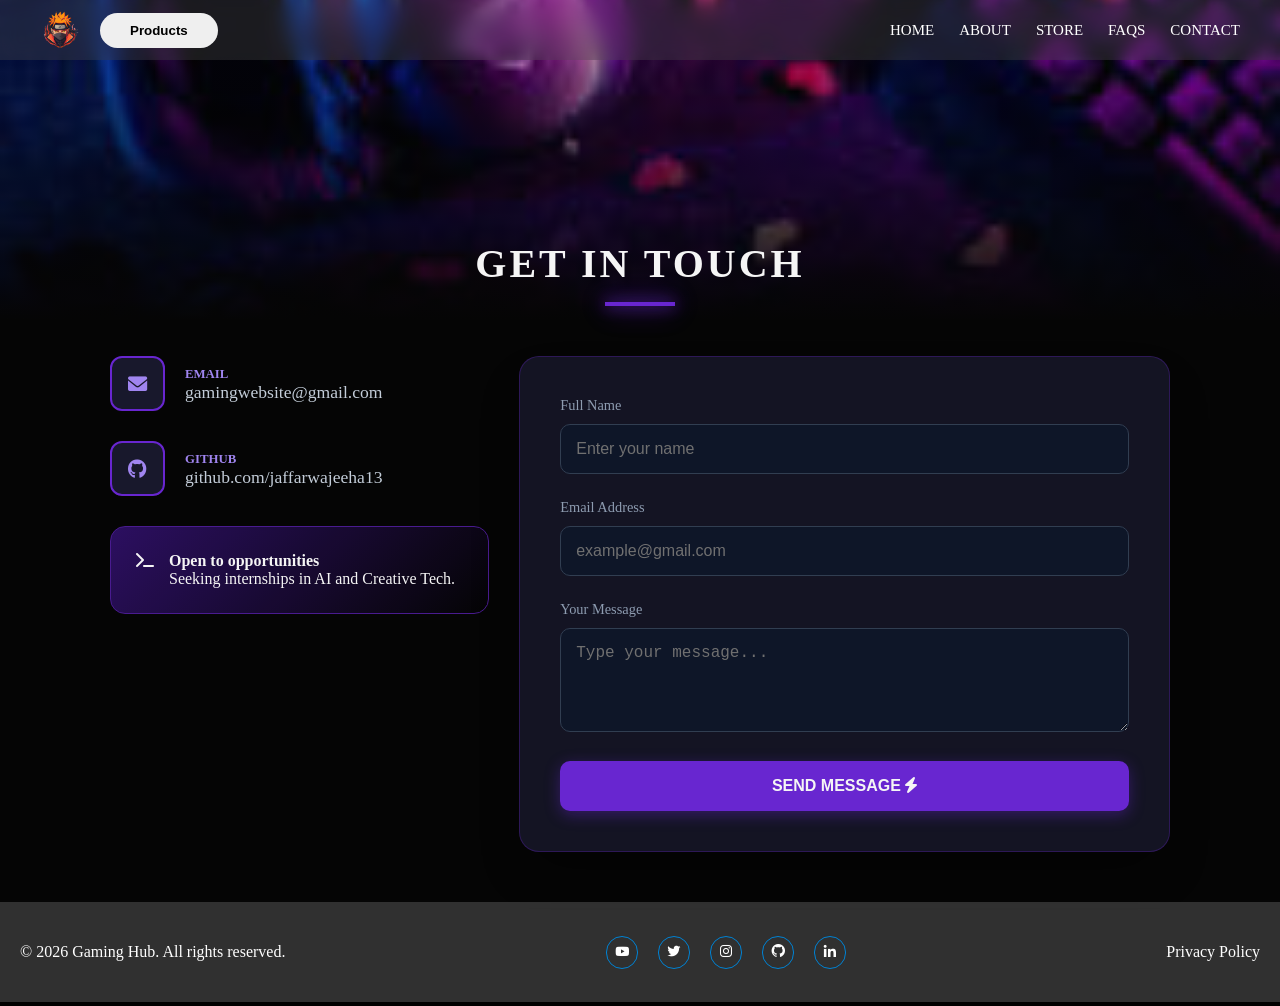
<file: contact.html>
<!DOCTYPE html>
<html lang="en">

<head>
    <meta charset="UTF-8">
    <meta name="viewport" content="width=device-width, initial-scale=1.0">
    <title>Gaming Portfolio | Contact</title>
    <link rel="stylesheet" href="style.css">
    <link rel="stylesheet" href="https://cdnjs.cloudflare.com/ajax/libs/font-awesome/6.0.0/css/all.min.css">
    <link rel="stylesheet" href="https://unpkg.com/boxicons@2.1.4/css/boxicons.min.css">
    <script src="cdn/jquery-3.6.0.min.js"></script>
    <!-- <script src="https://code.jquery.com/jquery-3.6.0.min.js"></script> -->
    <script src="cdn/jquery.validate.min.js"></script>
    <!-- <script src="https://cdnjs.cloudflare.com/ajax/libs/jquery-validate/1.19.5/jquery.validate.min.js"></script> -->
</head>

<body>
    <header>
        <div class="head-left">
            <img src="images/logo.png" alt="logo">
            <button>Products</button>
        </div>

        <div class="head-right">
            <p><a href="index.html">HOME</a></p>
            <p><a href="index.html">ABOUT</a></p>
            <p><a href="index.html">STORE</a></p>
            <p><a href="FAQS.html">FAQS</a></p>
            <p><a href="#">CONTACT</a></p>
        </div>
    </header>
    <div id="contact-form-btn">
        <div class="gaming-bg-header"></div>
        <main class="contact-area">
            <div class="section-title">
                <h2>Get In Touch</h2>
                <div class="purple-glow-bar"></div>
            </div>
            <div class="flex-container">
                <div class="contact-details">
                    <div class="detail-item">
                        <div class="icon-wrap"><i class="fas fa-envelope"></i></div>
                        <div>
                            <span class="label">Email</span>
                            <p class="value">gamingwebsite@gmail.com</p>
                        </div>
                    </div>
                    <div class="detail-item">
                        <div class="icon-wrap"><i class="fab fa-github"></i></div>
                        <div>
                            <span class="label">GitHub</span>
                            <p class="value">github.com/jaffarwajeeha13</p>
                        </div>
                    </div>
                    <div class="gaming-status">
                        <i class="fas fa-terminal"></i>
                        <div>
                            <strong>Open to opportunities</strong>
                            <p>Seeking internships in AI and Creative Tech.</p>
                        </div>
                    </div>
                </div>
                <div class="glass-form-container">
                    <form id="contactForm">
                        <div class="input-box">
                            <label for="name">Full Name</label>
                            <input type="text" name="name" id="name" placeholder="Enter your name">
                        </div>
                        <div class="input-box">
                            <label for="email">Email Address</label>
                            <input type="email" name="email" id="email" placeholder="example@gmail.com">
                        </div>
                        <div class="input-box">
                            <label for="message">Your Message</label>
                            <textarea name="message" id="message" rows="4"
                                placeholder="Type your message..."></textarea>
                        </div>
                        <button type="submit" id="submitBtn">
                            SEND MESSAGE <i class="fas fa-bolt"></i>
                        </button>
                    </form>
                </div>
            </div>
        </main>

        <footer class="footer">
            <p>&copy; 2026 Gaming Hub. All rights reserved.</p>
            <ul>
                <li><a href="#"><i class="bx bxl-youtube"></i></a></li>
                <li><a href="#"><i class="bx bxl-twitter"></i></a></li>
                <li><a href="#"><i class="bx bxl-instagram"></i></a></li>
                <li><a href="#"><i class="bx bxl-github"></i></a></li>
                <li><a href="#"><i class="bx bxl-linkedin"></i></a></li>
            </ul>
            <p>Privacy Policy</p>
        </footer>
    </div>

    <script>
        $(document).ready(function () {
            // Initial animation
            $('.contact-area').hide().fadeIn(1500);

            // JQuery Validation Setup
            $("#contactForm").validate({
                rules: {
                    name: {
                        required: true,
                        minlength: 3
                    },
                    email: {
                        required: true,
                        email: true
                    },
                    message: {
                        required: true,
                        minlength: 10
                    }
                },
                messages: {
                    name: {
                        required: "Please enter your tag (name)",
                        minlength: "Name must be at least 3 characters"
                    },
                    email: {
                        required: "Email is required to connect",
                        email: "Please enter a valid email address"
                    },
                    message: {
                        required: "The message box is empty!",
                        minlength: "Your message is too short for the quest"
                    }
                },
                // This replaces your manual form submit logic
                submitHandler: function (form) {
                    const name = $('input[name="name"]').val();
                    $('#submitBtn').prop('disabled', true).html('SENDING... <i class="fas fa-spinner fa-spin"></i>');

                    // Simulate API Call
                    setTimeout(function () {
                        alert("GG, " + name + "! Your message was sent successfully.");
                        $('#submitBtn').prop('disabled', false).html('SEND MESSAGE <i class="fas fa-bolt"></i>');
                        form.reset();
                    }, 1500);
                }
            });

            // Focus/Blur effects (retained from your original code)
            $('input, textarea').on('focus', function () {
                $(this).css({
                    'border-color': '#6d28d9',
                    'box-shadow': '0 0 10px rgba(109, 40, 217, 0.5)',
                    'transform': 'scale(1.01)'
                });
            });

            $('input, textarea').on('blur', function () {
                $(this).css({
                    'border-color': '#334155',
                    'box-shadow': 'none',
                    'transform': 'scale(1)'
                });
            });
        });
    </script>
</body>

</html>
</file>
<file: style.css>
* {
    margin: 0;
    padding: 0;
    box-sizing: border-box;
}

body {
    margin: 0;
    padding: 0;
    background-color: #000000;
    scroll-behavior: smooth;
}

.container {
    font-family: Arial, Helvetica, sans-serif;
    color: white;
    display: flex;
    flex-direction: column;
    align-items: center;
    position: relative;
}

header {
    position: absolute;
    top: 0;
    right: 0;
    left: 0;
    display: flex;
    align-items: center;
    justify-content: space-between;
    padding: 10px 40px;
    z-index: 999;
    background-color: #4b4b4b5b;
    backdrop-filter: blur(10px);
}

.head-left {
    display: flex;
    align-items: center;
}

.head-left img {
    width: 40px;
    height: 40px;
    margin-right: 20px;
}

.head-left button {
    border: none;
    padding: 10px 30px;
    border-radius: 20px;
    font-weight: 700;
    cursor: pointer;
    transition: 0.3s;
}

.head-left button:hover {
    opacity: 0.7;
}

.head-right {
    display: flex;
}

.head-right a {
    color: white;
    text-decoration: none;
    padding-left: 25px;
    font-size: 15px;
}

.hero-section {
    position: relative;
    width: 100%;
    height: 100vh;
    overflow: hidden;
}

.hero-vid {
    width: 100%;
    height: 100%;
    position: relative;
}

.hero-video {
    width: 100vh;
    height: 100vw;
    object-fit: cover;
    transform: rotate(270deg);
    transform-origin: center;
    position: absolute;
    top: 50%;
    left: 50%;
    translate: -50% -50%;
}

.hero-info {
    z-index: 1;
    position: relative;
    top: 80px;
    left: 50px;
}

.hero-info h1 {
    font-size: 120px;
    font-family: Impact, Haettenschweiler, 'Arial Narrow Bold', sans-serif;
    font-weight: 900;
    font-style: normal;
    margin-top: 30px;
    margin-bottom: 20px;
    text-shadow: 2px 2px 8px rgba(0, 0, 0, 0.4);
}

.hero-info p {
    color: white;
    max-width: 210px;
    text-shadow: 2px 2px 8px rgba(0, 0, 0, 0.4);
}

.hero-info button {
    background-color: #edff66;
    border: 2px solid #edff66;
    padding: 10px 40px;
    border-radius: 20px;
    cursor: pointer;
    color: black;
    transition: 0.3s;
}

.hero-info button:hover {
    background-color: transparent;
    color: white;
    box-shadow: 0 0 15px #edff66;
}

.gamming-text {
    font-size: 120px;
    font-family: Impact, Haettenschweiler, 'Arial Narrow Bold', sans-serif;
    margin: 0;
    position: absolute;
    right: 60px;
    bottom: 40px;
    z-index: 10;
    line-height: 0.9;
    pointer-events: none;
    text-shadow: 2px 2px 8px rgba(0, 0, 0, 0.4);
}

.next-btn {
    width: 200px;
    height: 200px;
    background-color: #edff66;
    position: absolute;
    left: 50%;
    top: 50%;
    transform: translate(-50%, -50%) scale(0.8);
    border-radius: 50%;
    display: flex;
    align-items: center;
    justify-content: center;
    color: black;
    font-size: 30px;
    font-weight: bold;
    cursor: pointer;
    z-index: 100;
    opacity: 0;
    transition: all 0.4s ease-in-out;
}

.next-btn:hover {
    opacity: 1;
    transform: translate(-50%, -50%) scale(1);
    box-shadow: 0 0 30px rgba(237, 255, 102, 0.8);
}

.next-btn button {
    background: none;
    border: none;
    font: inherit;
    cursor: pointer;
    pointer-events: none;
}

.about-section {
    width: 100%;
    height: 100%;
    margin-top: 200px;
    display: flex;
    flex-direction: column;
    align-items: center;
    color: white;
}

.about-section p {
    font-size: 30px;
}

.about-section h1 {
    font-family: Impact, Haettenschweiler, 'Arial Narrow Bold', sans-serif;
    font-weight: 900;
    font-size: 100px;
    max-width: 1150px;
    text-align: center;
    margin: 25px 0;
    text-transform: uppercase;
    background: linear-gradient(to right, #4acfee, #53f8c9, #02d79a, #6070fd, #2a46ff, #0099ff, #4acfee);
    background-size: 200%;
    background-clip: text;
    -webkit-background-clip: text;
    -webkit-text-fill-color: transparent;
    animation: animate-gradient 2.5s linear infinite;
}

@keyframes animate-gradient {
    to {
        background-position: 200%;
    }

}

.about-section h2 {
    margin-top: 50px;
    margin-bottom: 0;
}

.about-section h3 {
    margin-top: 5px;
    color: grey;
    max-width: 425px;
    text-align: center;
    line-height: 25px;
}

.image-box img {
    border: none;
    border-radius: 20px;
}

.game-slider {
    width: 90%;
    margin: 50px auto;
}

.slider img {
    width: 100%;
    height: 400px;
    object-fit: cover;
    border-radius: 20px;
    box-shadow: 0 0 20px #00f5ff;
}

.slick-prev,
.slick-next {
    z-index: 1000;
}

.slick-prev:before,
.slick-next:before {
    color: #00f5ff;
    font-size: 30px;
}

.slick-dots li button:before {
    color: #00f5ff;
}

.gallery-wrapper {
    display: flex;
    flex-direction: column;
    position: relative;
    width: 80%;
    margin-top: 100px;
}

.gallery-wrapper h1 {
    margin-bottom: 0;

}

.gallery-wrapper p {
    margin-top: 5px;
    color: grey;
    max-width: 400px;
    line-height: 25px;
}

.grid {
    display: grid;
    grid-template-columns: auto auto auto;
    gap: 20px;
    margin-top: 30px;
    width: 100%;
    height: 100%;
    justify-items: center;
}

.item {
    position: relative;
    width: auto;
    height: 40vh;
    overflow: hidden;
    border: 1px solid grey;
    border-radius: 20px;
    transition: 0.5s;
    margin-left: 100px;
}

.item h1 {
    position: absolute;
    margin: 0;
    top: 10px;
    left: 5%;
    font-family: Impact, Haettenschweiler, 'Arial Narrow Bold', sans-serif;
    font-size: 60px;
    z-index: 1;
    background: linear-gradient(to right, #4acfee, #53f8c9, #02d79a, #6070fd, #2a46ff, #0099ff, #4acfee);
    background-size: 200%;
    background-clip: text;
    -webkit-background-clip: text;
    -webkit-text-fill-color: transparent;
    animation: animate-gradient 2.5s linear infinite;
    max-width: 250px;
}

.item button {
    position: absolute;
    bottom: 5%;
    left: 5%;
    padding: 10px 25px;
    border: 1px solid grey;
    background-color: #0f1217;
    color: grey;
    border-radius: 20px;
    box-shadow: 0 0 5px lightgrey;
    cursor: pointer;
    transition: 0.3s;
}

.item button:hover {
    box-shadow: 0 0 15px lightgrey;
    opacity: 0.7;
}

.item img {
    width: 100%;
    height: 100%;
    object-fit: cover;

}

.item:hover {
    box-shadow: 0 0 15px white;
    transform: translateY(-5px);
}

.overlay {
    display: none;
    position: fixed;
    top: 0;
    left: 0;
    width: 100%;
    height: 100%;
    background: rgba(0, 0, 0, 0.9);
    z-index: 10;
    align-items: center;
    justify-content: center;
}

.overlay-img {
    max-width: 80%;
    max-height: 80%;
    border: 3px solid #00f2ff;
}

.close {
    position: absolute;
    top: 30px;
    right: 50px;
    font-size: 50px;
    cursor: pointer;
}

.image {
    width: 85vh;
    height: 20vw;
    object-fit: cover;
    position: absolute;
    text-shadow: 2px 2px 8px rgba(0, 0, 0, 0.4);
}

.contact-section {
    position: relative;
    width: 100%;
    margin-top: 100px;
    display: flex;
    flex-direction: column;
    align-items: center;
    height: 100vh;
}

.contact-section .img1 {
    position: absolute;
    top: 10%;
    right: 20px;
    height: 400px;
    clip-path: polygon(32% 0, 94% 0, 74% 100%, 0% 100%);
}

.contact-section .img2 {
    position: absolute;
    top: 10px;
    left: 50px;
    height: 200px;
    clip-path: polygon(35% 6%, 75% 0%, 100% 50%, 75% 100%, 36% 95%, 8% 49%);
}

.contact-section .img3 {
    position: absolute;
    left: 5%;
    bottom: 20%;
    height: 250px;
    width: 250px;
    clip-path: polygon(52% 5%, 100% 38%, 82% 100%, 34% 93%, 0% 38%);
}

.contact-section p {
    margin-top: 100px;

}

.contact-section h1 {
    font-family: Impact, Haettenschweiler, 'Arial Narrow Bold', sans-serif;
    font-size: 70px;
    max-width: 550px;
    text-align: center;
    background: linear-gradient(to right, #4acfee, #53f8c9, #02d79a, #6070fd, #2a46ff, #0099ff, #4acfee);
    background-size: 200%;
    background-clip: text;
    -webkit-background-clip: text;
    -webkit-text-fill-color: transparent;
    animation: animate-gradient 2.5s linear infinite;
}

.contact-section button {
    padding: 10px 25px;
    border: 1px solid grey;
    background-color: #0f1217;
    color: grey;
    border-radius: 20px;
    box-shadow: 0 0 5px lightgrey;
    cursor: pointer;
    transition: 0.3s;
}

.contact-section button:hover {
    box-shadow: 0 0 15px lightgrey;
    opacity: 0.7;
}

.footer {
    width: 100%;
    height: 100px;
    display: flex;
    align-items: center;
    justify-content: space-between;
    background-color: rgba(211, 211, 211, 0.21);
    backdrop-filter: blur(10px);
}

.footer p {
    margin: 0 20px;
}

.footer ul {
    display: flex;
    list-style: none;
}

.footer a {
    color: white;
    text-decoration: none;
    padding: 7px 7px;
    border: 1px solid rgba(0, 130, 211);
    border-radius: 50px;
    transition: 0.3s;
    margin: 0 10px;
}

.autoblur {
    animation: autoblur linear both;
    animation-timeline: view();
}

@keyframes autoblur {
    0% {
        filter: blur(40px);
    }

    40%,
    60% {
        filter: blur(0);
        transform: translatey(0px);
        opacity: 1;
    }

    100% {
        filter: blur(40px);
        transform: translatey(-200px);
        opacity: 0;
    }

}

#contact-form-btn {
    background-color: #050505;
    color: #ffffff;
    overflow-x: hidden;
}

.gaming-bg-header {
    width: 100%;
    height: 320px;
    background: linear-gradient(to bottom, rgba(5, 5, 5, 0.2), #050505),
        url('images/backgroung-image-1.jfif');
    background-size: cover;
    background-position: center;
}

.contact-area {
    max-width: 1100px;
    margin: -80px auto 50px;
    padding: 0 20px;
    position: relative;
}

.section-title {
    text-align: center;
    margin-bottom: 50px;
}

.section-title h2 {
    font-size: clamp(1.8rem, 5vw, 2.5rem);
    text-transform: uppercase;
    letter-spacing: 3px;
}

.purple-glow-bar {
    width: 70px;
    height: 4px;
    background: #6d28d9;
    margin: 15px auto;
    box-shadow: 0 0 15px #6d28d9, 0 0 30px #6d28d9;
}

.flex-container {
    display: flex;
    gap: 30px;
    justify-content: center;
    flex-wrap: wrap;
}

.contact-details {
    flex: 1;
    min-width: 300px;
}

.detail-item {
    display: flex;
    align-items: center;
    gap: 20px;
    margin-bottom: 30px;
}

.icon-wrap {
    width: 55px;
    height: 55px;
    background: #1a1a2e;
    border: 2px solid #6d28d9;
    border-radius: 12px;
    display: flex;
    justify-content: center;
    align-items: center;
    color: #a78bfa;
    font-size: 1.2rem;
    flex-shrink: 0;
}

.label {
    color: #a78bfa;
    font-weight: 600;
    font-size: 0.8rem;
    text-transform: uppercase;
}

.value {
    color: #cbd5e1;
    font-size: 1.1rem;
    word-break: break-all;
}

.gaming-status {
    background: linear-gradient(135deg, #2e1065 0%, #050505 100%);
    border: 1px solid #4c1d95;
    padding: 25px;
    border-radius: 15px;
    display: flex;
    gap: 15px;
    margin-top: 20px;
}

.glass-form-container {
    flex: 1.5;
    min-width: 300px;
    background: rgba(26, 26, 46, 0.8);
    backdrop-filter: blur(10px);
    padding: 40px;
    border-radius: 20px;
    border: 1px solid rgba(109, 40, 217, 0.3);
    box-shadow: 0 25px 50px -12px rgba(0, 0, 0, 0.5);
}

.input-box {
    margin-bottom: 25px;
    position: relative;
}

.input-box label {
    display: block;
    margin-bottom: 10px;
    color: #94a3b8;
    font-size: 0.9rem;
}

input,
textarea {
    width: 100%;
    padding: 15px;
    background: #0f172a;
    border: 1px solid #334155;
    border-radius: 10px;
    color: #fff;
    font-size: 1rem;
    transition: all 0.3s ease;
}

input.error,
textarea.error {
    border-color: #ef4444 !important;
    box-shadow: 0 0 10px rgba(239, 68, 68, 0.2);
}

label.error {
    color: #ef4444 !important;
    font-size: 0.8rem !important;
    margin-top: 5px;
    font-weight: 400;
}

#submitBtn {
    width: 100%;
    padding: 16px;
    background: #6d28d9;
    color: white;
    border: none;
    border-radius: 10px;
    font-weight: 700;
    cursor: pointer;
    font-size: 1rem;
    transition: 0.4s;
    box-shadow: 0 4px 15px rgba(109, 40, 217, 0.4);
}

#submitBtn:hover {
    background: #7c3aed;
    box-shadow: 0 0 25px rgba(109, 40, 217, 0.8);
    transform: translateY(-3px);
}

@media (max-width: 992px) {
    .contact-area {
        margin-top: -50px;
    }
}

@media (max-width: 768px) {
    .gaming-bg-header {
        height: 200px;
    }

    .contact-area {
        margin-top: -30px;
    }

    .glass-form-container {
        padding: 25px;
    }

    .flex-container {
        flex-direction: column;
    }
}

@media (max-width: 480px) {
    .detail-item {
        flex-direction: column;
        align-items: flex-start;
        gap: 10px;
    }

    .gaming-status {
        padding: 15px;
    }
}

@media screen and (max-width: 650px) {
    header {
        padding: 0 10px;
    }

    .head-left button {
        display: none;
    }

    .head-right a {
        font-size: 12px;
        padding: 0 5px;
    }

    .hero-info {
        left: 5%;
    }

    .hero-section h1 {
        font-size: 90px;
    }

    .hero-vid {
        width: 100%;
        height: 100%;
        object-fit: cover;
    }

    .hero-vid video {
        width: 100%;
        height: 100%;
        object-fit: cover;
    }

    .next-btn {
        left: 45%;
        top: 50%;
        opacity: 0;
        transition: all 0.4s ease-in-out;
    }

    .next-btn:hover {
        left: 45%;
        top: 50%;
        opacity: 1;
        transform: translate(-50%, -50%) scale(1);
        box-shadow: 0 0 30px rgba(237, 255, 102, 0.8);
    }

    .about-section {
        margin: 0;
    }

    .about-section h1 {
        font-size: 50px;
    }

    .about-section h2 .about-section h3 {
        max-width: 350px;
        text-align: center;
    }

    .contact-section .img1 {
        width: 120px;
        height: 100px;
        right: 0;
        top: 20px;
    }

    .contact-section .img2 {
        top: 30px;
        left: -10px;
        width: 120px;
        height: 100px;
    }

    .contact-section .img3 {
        left: -40px;
        bottom: 0;
        width: 120px;
        height: 100px;
    }

    .contact-section h1 {
        font-size: 60px;
        max-width: 300px;
    }

    .footer p {
        display: none;
    }

    .footer ul {
        margin-left: 70px;
    }
}

@media (max-width: 992px) {
    .game-slider {
        width: 95%;
    }
}

@media (max-width: 768px) {
    .game-slider {
        margin: 25px auto;
    }

    .slider img {
        border-radius: 10px;
    }
}

@media (max-width: 480px) {
    .slider img {
        height: 200px;
    }

    .slick-prev:before,
    .slick-next:before {
        font-size: 18px;
    }
}

@media (min-width: 1400px) {
    .game-slider {
        max-width: 1300px;
    }
}

:root {
    --bg: #050505;
    --card: #0f0f15;
    --purple: #7c3aed;
    --text-gray: #a1a1aa;
}
#faqs{
    background-color: var(--bg);
    color: white;
    font-family: 'Inter', sans-serif;
    margin: 0;
}
.gaming-banner-space {
    height: 35vh;
    background: linear-gradient(to bottom, transparent, var(--bg)), 
                url('images/backgroung-image-2.jfif');
    background-size: cover;
    background-position: center;
}

.faq-section {
    max-width: 800px;
    margin: -80px auto 50px;
    padding: 0 15px;
}

.faq-header h1 {
    font-size: clamp(1.8rem, 8vw, 3rem);
    text-align: center;
    text-transform: uppercase;
}

.purple-neon {
    color: var(--purple);
    text-shadow: 0 0 15px var(--purple);
}


.search-box {
    position: relative;
    max-width: 100%;
    margin: 25px auto;
}

.search-box i {
    position: absolute;
    left: 15px;
    top: 50%;
    transform: translateY(-50%);
    color: var(--purple);
}

#faqSearch {
    width: 100%;
    padding: 15px 15px 15px 45px;
    background: #111;
    border: 1px solid #333;
    border-radius: 12px;
    color: white;
    outline: none;
    box-sizing: border-box;
}

#faqSearch:focus { border-color: var(--purple); }


.faq-grid { display: flex; flex-direction: column; gap: 12px; }

.faq-card {
    background: var(--card);
    border: 1px solid #222;
    border-radius: 10px;
    transition: 0.3s;
}

.faq-trigger {
    padding: 18px 20px;
    cursor: pointer;
    display: flex;
    justify-content: space-between;
    align-items: center;
    font-weight: 600;
    font-size: 1rem;
}

.faq-trigger:hover { background: rgba(124, 58, 237, 0.05); }

.faq-content {
    padding: 0 20px 20px;
    color: var(--text-gray);
    display: none;
    font-size: 0.95rem;
    line-height: 1.5;
}


.faq-card.active { border-color: var(--purple); box-shadow: 0 0 15px rgba(124, 58, 237, 0.1); }
.faq-card.active .faq-trigger i { transform: rotate(45deg); color: var(--purple); }

@media (max-width: 480px) {
    .faq-trigger { font-size: 0.9rem; padding: 15px; }
    .faq-header h1 { margin-bottom: 10px; }
}

@media screen and (max-width: 1024px) {
    .grid {
        grid-template-columns: repeat(auto-fit, minmax(280px, 1fr));
        padding: 0 20px;
    }
    
    .item {
        margin-left: 0 !important; 
        width: 100%;
    }
}
</file>
